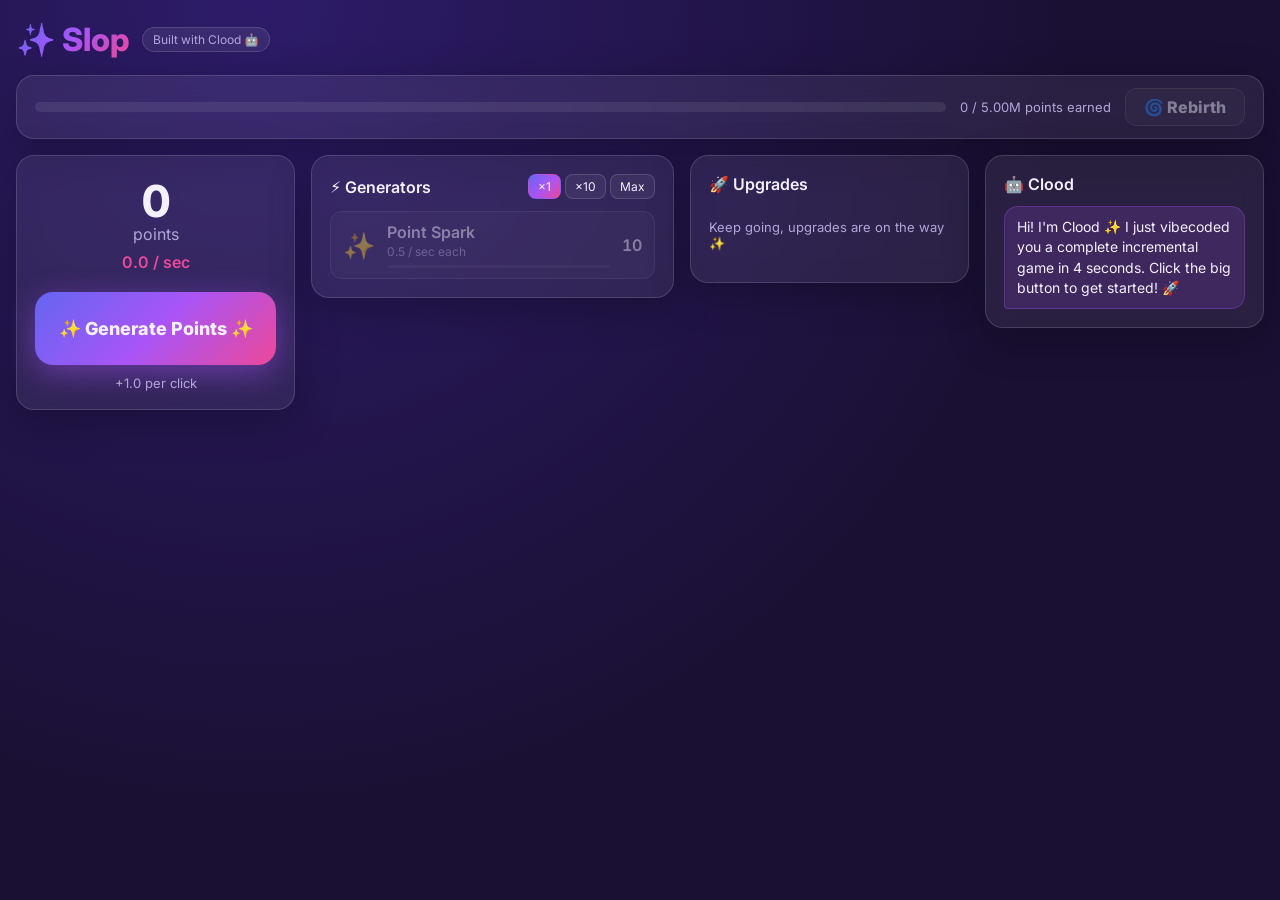
<file: index.html>
<!doctype html>
<html lang="en">
<head>
  <meta charset="utf-8">
  <meta name="viewport" content="width=device-width, initial-scale=1">
  <title>Slop</title>
  <link rel="preconnect" href="https://fonts.googleapis.com">
  <link href="https://fonts.googleapis.com/css2?family=Inter:wght@400;600;800&display=swap" rel="stylesheet">
  <link rel="stylesheet" href="clood/style.css">
</head>
<body>
  <div id="app">
    <header>
      <h1>✨ Slop</h1>
      <span class="badge">Built with Clood 🤖</span>
    </header>

    <section class="rebirth card">
      <div class="rebirth-bar"><div id="rebirth-fill"></div></div>
      <span id="rebirth-text"></span>
      <button id="rebirth-button" disabled>🌀 Rebirth</button>
    </section>

    <main>
      <section class="card main-col">
        <div id="points" class="points">0</div>
        <div class="points-label">points</div>
        <div id="rate" class="rate"></div>
        <button id="click-button" class="big-click">✨ Generate Points ✨</button>
        <div id="click-power" class="click-power"></div>
      </section>

      <section class="card">
        <div class="section-head">
          <h2>⚡ Generators</h2>
          <div class="amounts">
            <button data-amount="1" class="active">×1</button>
            <button data-amount="10">×10</button>
            <button data-amount="max">Max</button>
          </div>
        </div>
        <div id="generators"></div>
      </section>

      <section class="card">
        <h2>🚀 Upgrades</h2>
        <div id="upgrades"></div>
        <p id="no-upgrades" class="muted">Keep going, upgrades are on the way ✨</p>
      </section>

      <aside class="card chat">
        <h2>🤖 Clood</h2>
        <div id="chat-log"></div>
      </aside>
    </main>
  </div>

  <div id="limit-modal" class="modal" hidden>
    <div class="modal-box">
      <div class="modal-icon">⏳</div>
      <h2>You've reached your Clood usage limit</h2>
      <p>Your limit resets in <b>6 days, 23 hours and 59 minutes</b>.</p>
      <p class="muted">Upgrade to <b>Clood Max</b> for unlimited* vibecoding.<br><small>*limits apply</small></p>
      <button class="primary" onclick="declinePayment(this)">Upgrade · $200/month</button>
      <button class="ghost" onclick="showBrokenScreen()">I'll do it myself</button>
    </div>
  </div>

  <div id="broken" hidden>
<pre>Uncaught TypeError: Cannot read properties of undefined (reading 'rebirth')
    at startRebirth (clood/rebirth.js:1:1)
    at HTMLButtonElement.onclick (index.html)

points: NaN
earned: NaN
</pre>
<p>Clood is gone. The game is broken.</p>
<p>Nobody is coming to fix it. You'll have to learn how.</p>
<p><b>Layer 1: Learn to code.</b> Coming soon. Being written by hand.</p>
<p><a href="?reset">Start over</a></p>
  </div>

  <script src="clood/data.js"></script>
  <script src="clood/game.js"></script>
  <script src="clood/clood.js"></script>
  <script src="clood/ui.js"></script>
  <script src="clood/main.js"></script>
</body>
</html>
</file>
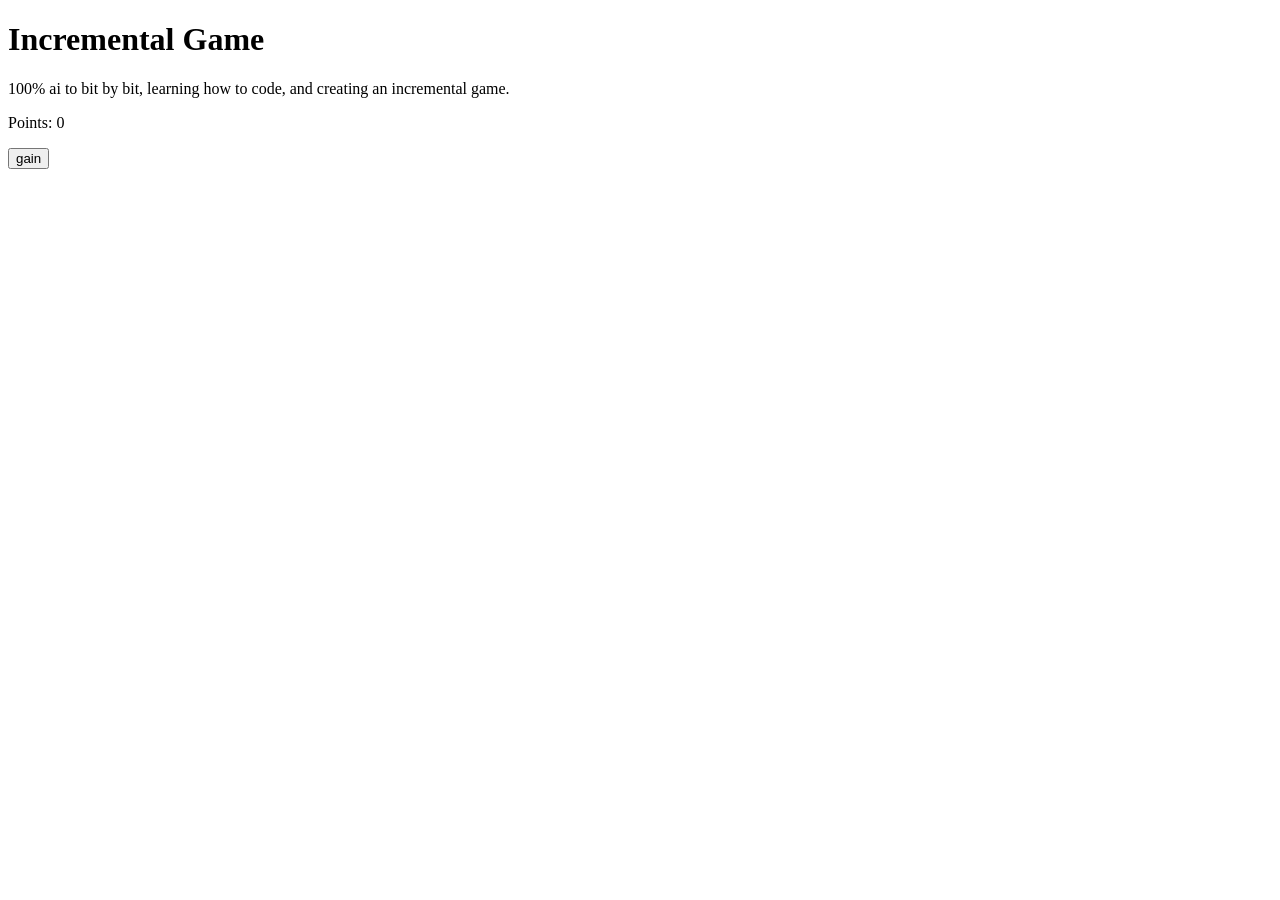
<file: leon/index.html>
<!DOCTYPE html>
<html>
    <head>
        <meta charset="utf-8">
        <title>Slop</title>
    </head>
    <body>
        <h1>Incremental Game</h1>
        <p>100% ai to bit by bit, learning how to code, and creating an incremental game.</p>
        <p>Points: <span id="points">0</span></p>
        <button id="point-button">gain</button>

        <script src="game.js"></script>
    </body>
</html>
</file>
<file: clood/style.css>
/* ✨ Written by Clood — your friendly AI coding assistant! ✨
   (Really written by Claude for Layer 0. Every line here gets replaced by hand.)
   🎨 A modern, sleek, premium design system with glassmorphism 🎨 */

:root {
  --bg-1: #1a1033;
  --bg-2: #2d1b69;
  --glass: rgba(255, 255, 255, 0.07);
  --glass-border: rgba(255, 255, 255, 0.14);
  --text: #f4f0ff;
  --muted: #b3a6d9;
  --accent-1: #a855f7;
  --accent-2: #ec4899;
  --accent-3: #6366f1;
  --gradient: linear-gradient(135deg, var(--accent-3), var(--accent-1), var(--accent-2));
  --radius: 18px;
}

* { box-sizing: border-box; }
[hidden] { display: none !important; }

body {
  margin: 0;
  min-height: 100vh;
  font-family: "Inter", system-ui, sans-serif;
  color: var(--text);
  background: radial-gradient(circle at 20% 0%, var(--bg-2), var(--bg-1) 60%) fixed;
}

#app { max-width: 1280px; margin: 0 auto; padding: 20px 16px 40px; }

header { display: flex; align-items: center; gap: 12px; margin-bottom: 16px; }
h1 {
  margin: 0; font-size: 32px; font-weight: 800;
  background: var(--gradient); -webkit-background-clip: text; background-clip: text; color: transparent;
}
h2 { margin: 0 0 12px; font-size: 16px; font-weight: 600; }
.badge {
  font-size: 12px; padding: 4px 10px; border-radius: 999px;
  background: var(--glass); border: 1px solid var(--glass-border); color: var(--muted);
}
.muted { color: var(--muted); font-size: 13px; }

.card {
  background: var(--glass);
  border: 1px solid var(--glass-border);
  border-radius: var(--radius);
  padding: 18px;
  backdrop-filter: blur(12px);
  box-shadow: 0 10px 40px rgba(0, 0, 0, 0.25);
}

button {
  font: inherit; color: inherit; cursor: pointer;
  border: 1px solid var(--glass-border); border-radius: 12px;
  background: rgba(255, 255, 255, 0.06);
  transition: transform 0.08s, background 0.2s, opacity 0.2s;
}
button:hover:not(:disabled) { background: rgba(255, 255, 255, 0.12); }
button:active:not(:disabled) { transform: scale(0.97); }
button:disabled { opacity: 0.45; cursor: not-allowed; }

main {
  display: grid; gap: 16px;
  grid-template-columns: 1fr 1.3fr 1fr 1fr;
  align-items: start;
}
@media (max-width: 1100px) { main { grid-template-columns: 1fr 1fr; } }
@media (max-width: 640px)  { main { grid-template-columns: 1fr; } }

/* 💰 Points */
.main-col { text-align: center; }
.points { font-size: 44px; font-weight: 800; font-variant-numeric: tabular-nums; }
.points-label { color: var(--muted); margin-top: -4px; }
.rate { margin: 8px 0 20px; color: var(--accent-2); font-weight: 600; }
.big-click {
  width: 100%; padding: 26px 12px; font-size: 18px; font-weight: 800; border: none;
  background: var(--gradient); border-radius: var(--radius);
  box-shadow: 0 8px 30px rgba(168, 85, 247, 0.45);
}
.big-click:hover:not(:disabled) { background: var(--gradient); filter: brightness(1.1); }
.click-power { margin-top: 10px; color: var(--muted); font-size: 13px; }
.float {
  position: fixed; pointer-events: none; font-weight: 800; color: #fff;
  transform: translate(-50%, -50%); animation: float-up 0.9s ease-out forwards;
}
@keyframes float-up { to { opacity: 0; transform: translate(-50%, -260%); } }

/* ⚡ Generators */
.section-head { display: flex; justify-content: space-between; align-items: center; margin-bottom: 12px; }
.section-head h2 { margin: 0; }
.amounts { display: flex; gap: 4px; }
.amounts button { padding: 4px 9px; font-size: 12px; border-radius: 8px; }
.amounts button.active { background: var(--gradient); border-color: transparent; }

#generators { display: flex; flex-direction: column; gap: 8px; }
.gen { display: flex; align-items: center; gap: 12px; padding: 10px 12px; text-align: left; }
.gen-emoji { font-size: 26px; }
.gen-info { flex: 1; display: flex; flex-direction: column; gap: 2px; min-width: 0; }
.gen-name { font-weight: 600; }
.gen-owned { color: var(--accent-1); }
.gen-rate { font-size: 12px; color: var(--muted); }
.gen-mile { height: 3px; background: rgba(255, 255, 255, 0.08); border-radius: 2px; overflow: hidden; margin-top: 4px; }
.gen-mile-fill { display: block; height: 100%; background: var(--gradient); }
.gen-cost { font-weight: 600; font-variant-numeric: tabular-nums; white-space: nowrap; }

/* 🚀 Upgrades */
#upgrades { display: flex; flex-direction: column; gap: 8px; }
.upgrade { display: flex; flex-direction: column; align-items: flex-start; gap: 2px; padding: 10px 12px; text-align: left; }
.upgrade small { color: var(--muted); }
.up-cost { margin-top: 4px; font-weight: 600; color: var(--accent-2); }

/* 🌀 Rebirth */
.rebirth { display: flex; align-items: center; gap: 14px; margin-bottom: 16px; padding: 12px 18px; }
.rebirth-bar { flex: 1; height: 10px; background: rgba(255, 255, 255, 0.08); border-radius: 999px; overflow: hidden; }
#rebirth-fill { height: 100%; width: 0; background: var(--gradient); transition: width 0.3s; }
#rebirth-text { font-size: 13px; color: var(--muted); white-space: nowrap; }
#rebirth-button { padding: 8px 18px; font-weight: 800; }
#rebirth-button:not(:disabled) {
  background: var(--gradient); border-color: transparent;
  animation: pulse 1.6s infinite;
}
@keyframes pulse { 50% { box-shadow: 0 0 0 8px rgba(236, 72, 153, 0.25); } }
@media (max-width: 640px) { .rebirth { flex-wrap: wrap; } .rebirth-bar { flex-basis: 100%; } }

/* 🤖 Clood chat */
.chat { display: flex; flex-direction: column; max-height: 70vh; }
#chat-log { overflow-y: auto; display: flex; flex-direction: column; gap: 8px; }
.bubble {
  background: rgba(168, 85, 247, 0.16); border: 1px solid rgba(168, 85, 247, 0.3);
  padding: 10px 12px; border-radius: 14px 14px 14px 4px; font-size: 14px; line-height: 1.45;
}
.bubble.typing { display: flex; gap: 4px; width: fit-content; }
.bubble.typing span { width: 6px; height: 6px; border-radius: 50%; background: var(--muted); animation: blink 1s infinite; }
.bubble.typing span:nth-child(2) { animation-delay: 0.2s; }
.bubble.typing span:nth-child(3) { animation-delay: 0.4s; }
@keyframes blink { 50% { opacity: 0.2; } }

/* ⏳ Usage limit modal */
.modal { position: fixed; inset: 0; display: grid; place-items: center; padding: 16px; background: rgba(0, 0, 0, 0.6); z-index: 10; }
.modal[hidden] { display: none; }
.modal-box {
  font-family: "Inter", system-ui, sans-serif; color: #1a1033; background: #fff;
  max-width: 420px; width: 100%; padding: 28px; border-radius: 20px; text-align: center;
  display: flex; flex-direction: column; gap: 10px;
}
.modal-box h2 { font-size: 20px; margin: 0; }
.modal-box p { margin: 0; }
.modal-box .muted { color: #6b5f8a; }
.modal-icon { font-size: 40px; }
.modal-box button { padding: 12px; border-radius: 12px; font-weight: 600; }
.modal-box .primary { background: var(--gradient); color: #fff; border: none; }
.modal-box .ghost { background: none; border: 1px solid #ddd; color: #1a1033; }

/* 💀 The breakdown. Each class makes things a little worse. */
.rebirthing button:not(#limit-modal button) { pointer-events: none; }
.glitch-1 .gen:nth-child(2n) { transform: rotate(2deg) translateX(12px); }
.glitch-1 .points { animation: jitter 0.15s infinite; }
.glitch-2 .card { transform: rotate(-1.5deg); }
.glitch-2 .upgrade:nth-child(3n) { transform: translateY(30px) rotate(6deg); }
.glitch-2 h1 { letter-spacing: 12px; }
.glitch-3 main { grid-template-columns: 1fr 3fr 0.3fr 1fr; }
.glitch-3 .big-click { transform: rotate(180deg); }
.glitch-3 .gen-emoji { filter: grayscale(1); }
@keyframes jitter { 50% { transform: translate(3px, -2px); } }

/* The stylesheet "failed to load": everything falls back to browser defaults */
body.unstyled, .unstyled #app, .unstyled #app * {
  all: revert !important;
}
.unstyled [hidden] { display: none !important; }
body.unstyled { color-scheme: light; background: #fff !important; color: #000 !important; }

/* After Clood leaves: a plain page */
body.dead { background: #fff; color: #000; font-family: monospace; }
#broken { max-width: 720px; padding: 40px 16px; }
#broken pre { color: #c00; white-space: pre-wrap; }
</file>
